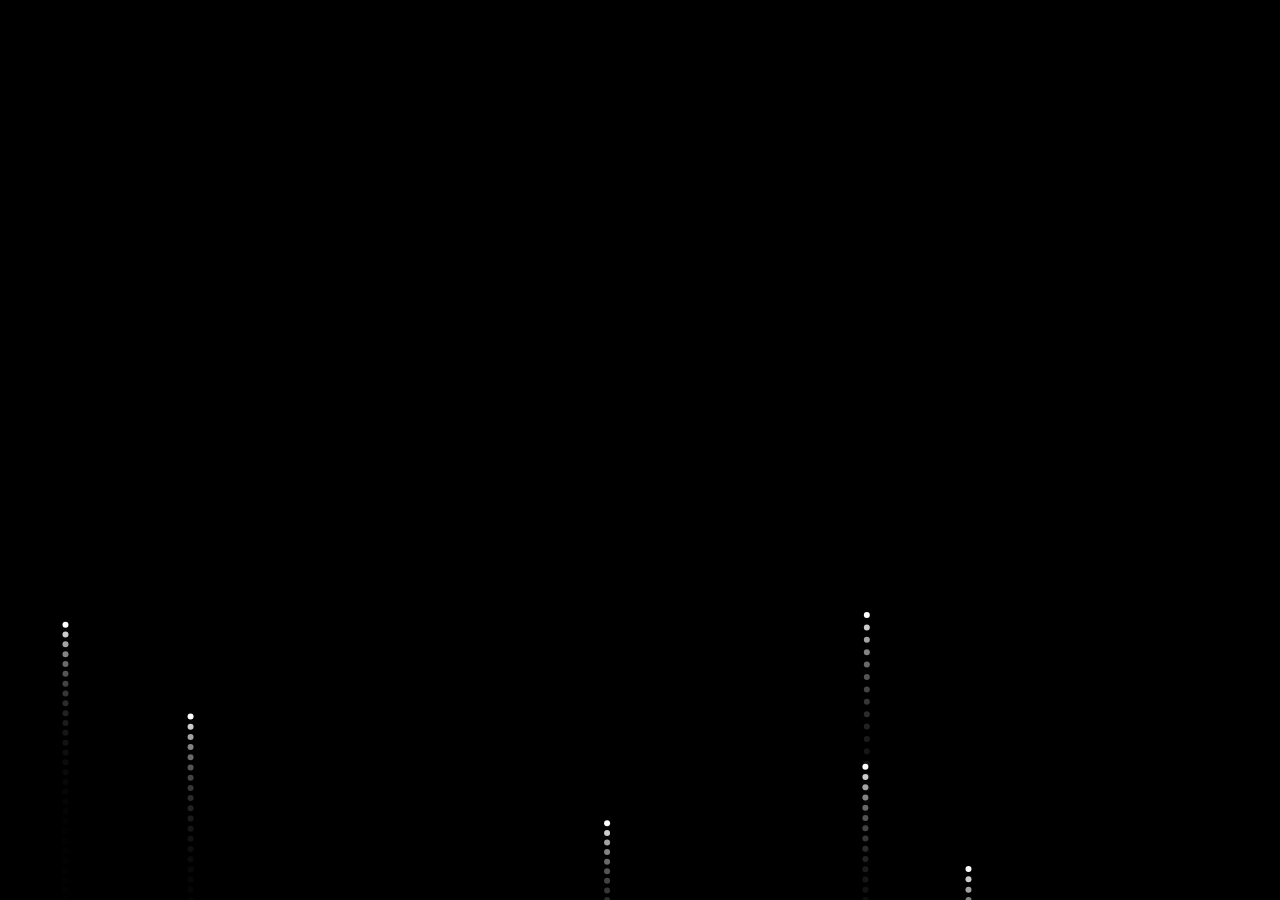
<file: index.html>
<!DOCTYPE html>
<html>
<head>

<title>Birthday Surprise</title>

<meta name="viewport" content="width=device-width, initial-scale=1">

<style>

body{
margin:0;
overflow:hidden;
background:black;
font-family:Arial;
color:white;
display:flex;
justify-content:center;
align-items:center;
height:100vh;
flex-direction:column;
}

canvas{
position:fixed;
top:0;
left:0;
width:100%;
height:100%;
z-index:-1;
}

.message{
font-size:60px;
font-weight:bold;
opacity:0;
transform:scale(0.5);
transition:1.5s;
text-align:center;
}

.show{
opacity:1;
transform:scale(1.2);
color:#ffd700;
}

.sub{
font-size:24px;
margin-top:15px;
opacity:0;
transition:1s;
}

.showSub{
opacity:1;
}

</style>

</head>

<body>

<canvas id="canvas"></canvas>

<div id="msg" class="message">
🎉 Happy Birthday My Love 🎉
</div>

<div id="sub" class="sub">
A beautiful surprise is waiting for you ❤️
</div>

<script>

let canvas=document.getElementById("canvas");
let ctx=canvas.getContext("2d");

canvas.width=window.innerWidth;
canvas.height=window.innerHeight;

let rockets=[];
let particles=[];
let rocketCount=0;

/* SOUND EFFECT */

function playBoom(){

let audioCtx=new (window.AudioContext || window.webkitAudioContext)();

let buffer=audioCtx.createBuffer(1,4096,audioCtx.sampleRate);
let data=buffer.getChannelData(0);

for(let i=0;i<4096;i++){
data[i]=Math.random()*2-1;
}

let noise=audioCtx.createBufferSource();
noise.buffer=buffer;

let gain=audioCtx.createGain();
gain.gain.setValueAtTime(1,audioCtx.currentTime);
gain.gain.exponentialRampToValueAtTime(0.01,audioCtx.currentTime+0.4);

noise.connect(gain);
gain.connect(audioCtx.destination);

noise.start();

}

/* CREATE ROCKET */

function createRocket(){

rockets.push({
x:Math.random()*canvas.width,
y:canvas.height,
vy:-9-Math.random()*4
});

}

/* EXPLOSION */

function explode(x,y){

playBoom();

let colors=[
"#ff0000","#ff7300","#ffd000","#00ff00",
"#00e1ff","#004cff","#b700ff","#ff1493"
];

for(let i=0;i<90;i++){

particles.push({

x:x,
y:y,
vx:(Math.random()-0.5)*10,
vy:(Math.random()-0.5)*10,
size:Math.random()*4+2,
color:colors[Math.floor(Math.random()*colors.length)],
alpha:1

});

}

}

/* DRAW LOOP */

function draw(){

ctx.fillStyle="rgba(0,0,0,0.2)";
ctx.fillRect(0,0,canvas.width,canvas.height);

/* rockets */

rockets.forEach((r,i)=>{

ctx.beginPath();
ctx.arc(r.x,r.y,3,0,Math.PI*2);
ctx.fillStyle="white";
ctx.fill();

r.y+=r.vy;

if(r.y<canvas.height/3){

explode(r.x,r.y);
rockets.splice(i,1);

}

});

/* particles */

particles.forEach((p,i)=>{

ctx.beginPath();
ctx.arc(p.x,p.y,p.size,0,Math.PI*2);
ctx.fillStyle=p.color;
ctx.fill();

p.x+=p.vx;
p.y+=p.vy;
p.alpha-=0.02;

if(p.alpha<=0){
particles.splice(i,1);
}

});

}

/* LAUNCH 50 ROCKETS */

let rocketInterval=setInterval(()=>{

createRocket();
rocketCount++;

if(rocketCount>=50){
clearInterval(rocketInterval);
}

},150);

/* animation */

setInterval(draw,30);

/* SHOW MESSAGE */

setTimeout(()=>{

document.getElementById("msg").classList.add("show");

setTimeout(()=>{
document.getElementById("sub").classList.add("showSub");
},800);

},6000);

/* REDIRECT */

setTimeout(()=>{

window.location.href="home.html";

},11000);

</script>

</body>
</html>
</file>
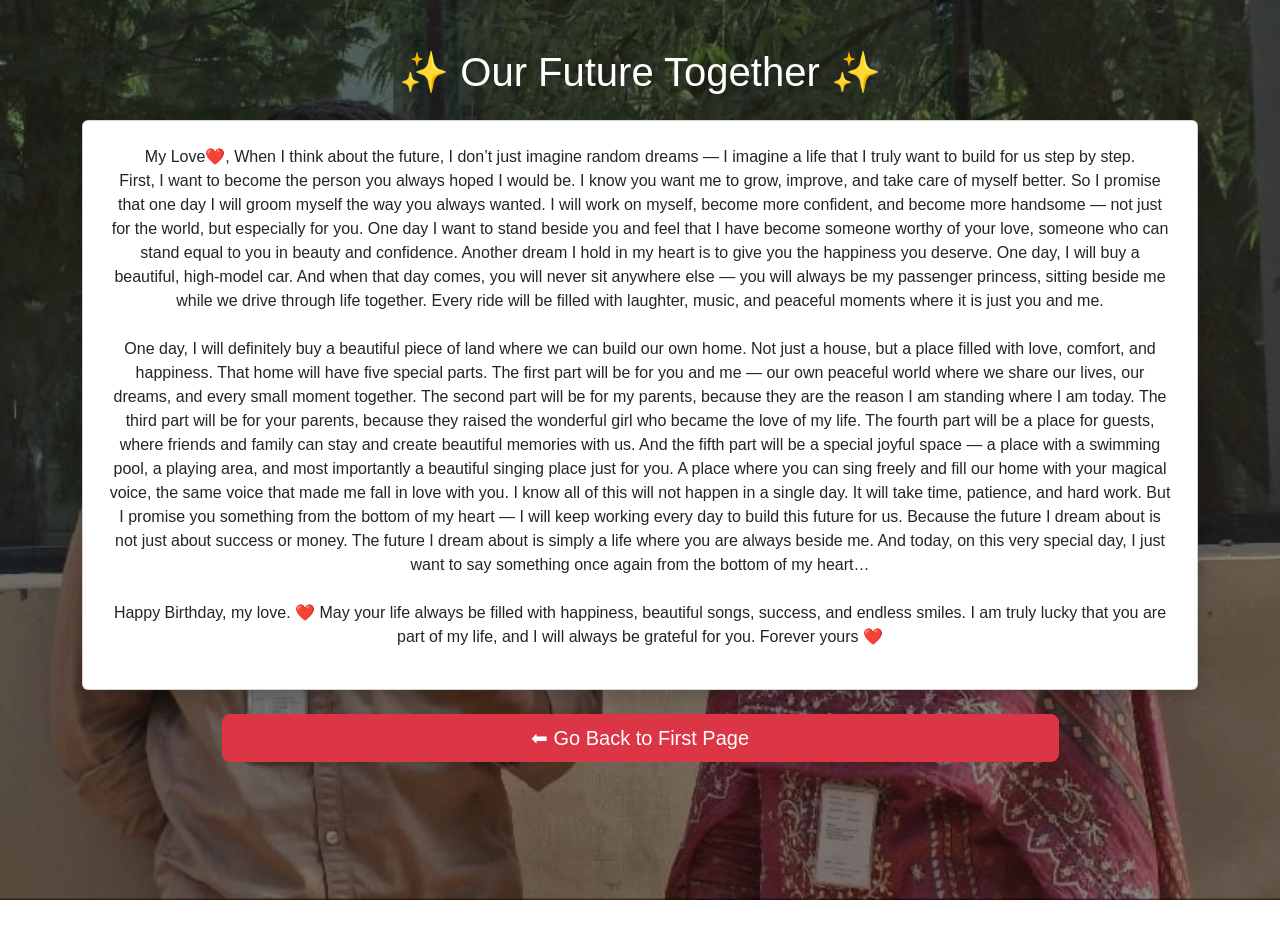
<file: future.html>
<!DOCTYPE html>
<html>
<head>

<title>Our Future</title>

<meta name="viewport" content="width=device-width, initial-scale=1">

<link rel="stylesheet"
href="https://cdn.jsdelivr.net/npm/bootstrap@5.3.2/dist/css/bootstrap.min.css">

<link rel="stylesheet" href="style.css">

</head>

<body class="bg">

<audio id="music" loop>
<source src="music.mp3" type="audio/mpeg">
</audio>

<div class="container text-center mt-5">

<h1>✨ Our Future Together ✨</h1>

<div class="card p-4 shadow mt-4">

<p>

My Love❤️,

When I think about the future, I don’t just imagine random dreams — I imagine a life that I truly want to build for us step by step.

<br>First, I want to become the person you always hoped I would be. I know you want me to grow, improve, and take care of myself better. So I promise that one day I will groom myself the way you always wanted. I will work on myself, become more confident, and become more handsome — not just for the world, but especially for you. One day I want to stand beside you and feel that I have become someone worthy of your love, someone who can stand equal to you in beauty and confidence.

Another dream I hold in my heart is to give you the happiness you deserve. One day, I will buy a beautiful, high-model car. And when that day comes, you will never sit anywhere else — you will always be my passenger princess, sitting beside me while we drive through life together. Every ride will be filled with laughter, music, and peaceful moments where it is just you and me.

<br><br>One day, I will definitely buy a beautiful piece of land where we can build our own home. Not just a house, but a place filled with love, comfort, and happiness.

That home will have five special parts.

The first part will be for you and me — our own peaceful world where we share our lives, our dreams, and every small moment together.

The second part will be for my parents, because they are the reason I am standing where I am today.

The third part will be for your parents, because they raised the wonderful girl who became the love of my life.

The fourth part will be a place for guests, where friends and family can stay and create beautiful memories with us.

And the fifth part will be a special joyful space — a place with a swimming pool, a playing area, and most importantly a beautiful singing place just for you. A place where you can sing freely and fill our home with your magical voice, the same voice that made me fall in love with you.

I know all of this will not happen in a single day. It will take time, patience, and hard work. But I promise you something from the bottom of my heart — I will keep working every day to build this future for us.

Because the future I dream about is not just about success or money.
The future I dream about is simply a life where you are always beside me.

And today, on this very special day, I just want to say something once again from the bottom of my heart…

<br><br>Happy Birthday, my love. ❤️

May your life always be filled with happiness, beautiful songs, success, and endless smiles. I am truly lucky that you are part of my life, and I will always be grateful for you.

Forever yours ❤️


</p>

</div>

<div class="mt-4">

<a href="index.html" class="btn btn-danger btn-lg w-75">
⬅ Go Back to First Page
</a>

</div>

</div>

<script>

let music=document.getElementById("music");

window.addEventListener("load",function(){

let time=localStorage.getItem("musicTime");
let playing=localStorage.getItem("musicPlaying");

if(time){
music.currentTime=time;
}

if(playing==="true"){
music.play();
}

});

setInterval(function(){

localStorage.setItem("musicTime",music.currentTime);
localStorage.setItem("musicPlaying",!music.paused);

},1000);

</script>

</body>
</html>
</file>
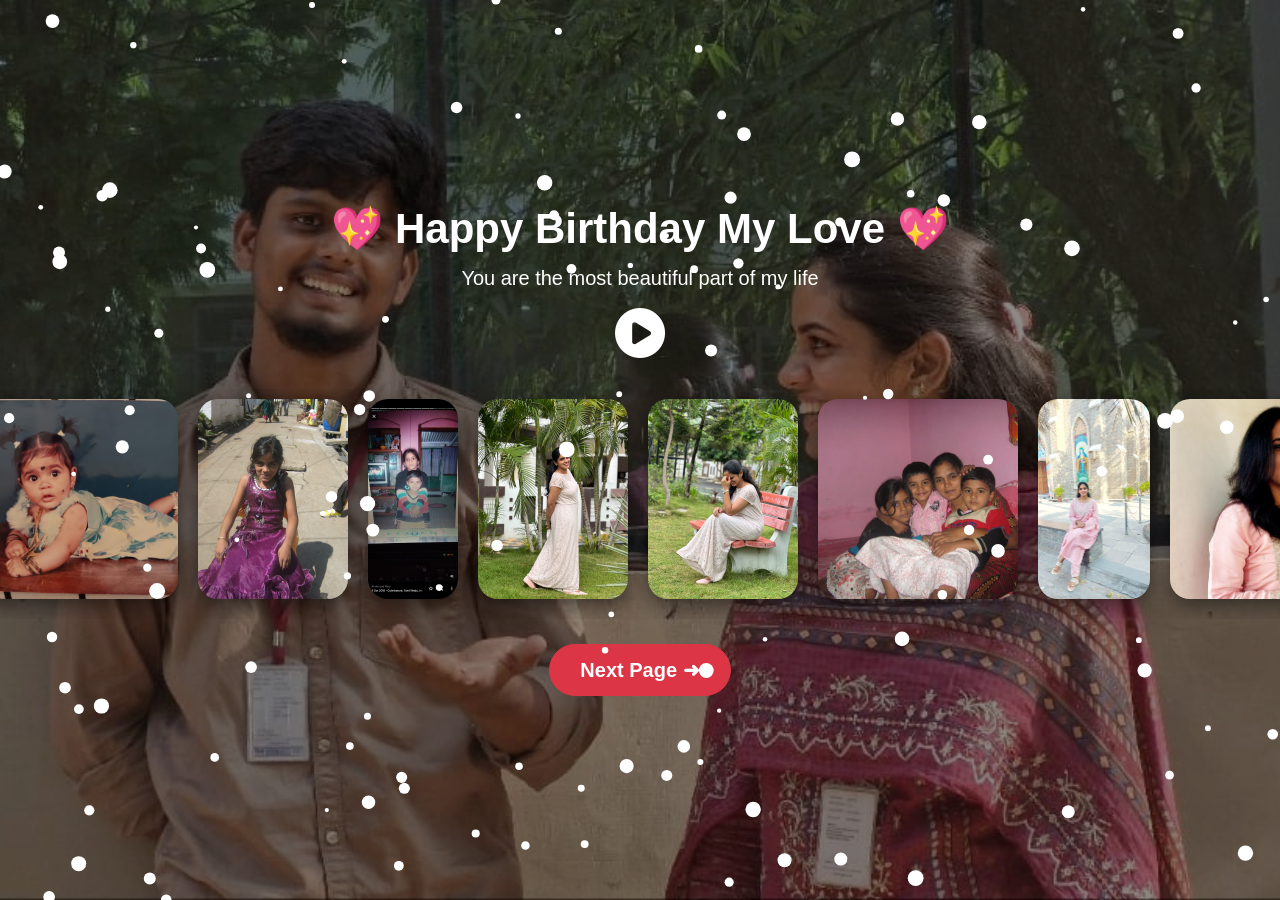
<file: home.html>
<!DOCTYPE html>
<html>
<head>

<title>Happy Birthday My Love</title>

<meta name="viewport" content="width=device-width, initial-scale=1">

<link rel="stylesheet" href="https://cdn.jsdelivr.net/npm/bootstrap@5.3.2/dist/css/bootstrap.min.css">

<link rel="stylesheet" href="style.css">

<link rel="stylesheet"
href="https://cdnjs.cloudflare.com/ajax/libs/font-awesome/6.5.0/css/all.min.css">

</head>

<body class="bg">

<audio id="music" loop>
<source src="music.mp3" type="audio/mpeg">
</audio>

<canvas id="confetti"></canvas>

<div class="main-content">

<div class="text-center">

<h1 class="wish">💖 Happy Birthday My Love 💖</h1>

<p class="sub">You are the most beautiful part of my life</p>

<div class="music-control" onclick="toggleMusic()">
<i id="musicIcon" class="fa-solid fa-circle-play"></i>
</div>

</div>

<div class="slider">

<div class="slide-track">

<img src="1.jpeg">
<img src="2.jpeg">
<img src="3.jpeg">
<img src="4.jpeg">
<img src="5.jpeg">
<img src="6.jpeg">
<img src="7.jpeg">
<img src="8.jpeg">
<img src="9.jpeg">
<img src="10.jpeg">
<img src="11.jpeg">
<img src="12.jpeg">
<img src="13.jpeg">
<img src="14.jpeg">
<img src="15.jpeg">
<img src="16.jpeg">
<img src="17.jpeg">

<img src="1.jpeg">
<img src="2.jpeg">
<img src="3.jpeg">
<img src="4.jpeg">
<img src="5.jpeg">
<img src="6.jpeg">
<img src="7.jpeg">
<img src="8.jpeg">
<img src="9.jpeg">
<img src="10.jpeg">
<img src="11.jpeg">
<img src="12.jpeg">
<img src="13.jpeg">
<img src="14.jpeg">
<img src="15.jpeg">
<img src="16.jpeg">
<img src="17.jpeg">

<img src="1.jpeg">
<img src="2.jpeg">
<img src="3.jpeg">
<img src="4.jpeg">
<img src="5.jpeg">
<img src="6.jpeg">
<img src="7.jpeg">
<img src="8.jpeg">
<img src="9.jpeg">
<img src="10.jpeg">
<img src="11.jpeg">
<img src="12.jpeg">
<img src="13.jpeg">
<img src="14.jpeg">
<img src="15.jpeg">
<img src="16.jpeg">
<img src="17.jpeg">

<img src="1.jpeg">
<img src="2.jpeg">
<img src="3.jpeg">
<img src="4.jpeg">
<img src="5.jpeg">
<img src="6.jpeg">
<img src="7.jpeg">
<img src="8.jpeg">
<img src="9.jpeg">
<img src="10.jpeg">
<img src="11.jpeg">
<img src="12.jpeg">
<img src="13.jpeg">
<img src="14.jpeg">
<img src="15.jpeg">
<img src="16.jpeg">
<img src="17.jpeg">


<img src="1.jpeg">
<img src="2.jpeg">
<img src="3.jpeg">
<img src="4.jpeg">
<img src="5.jpeg">
<img src="6.jpeg">
<img src="7.jpeg">
<img src="8.jpeg">
<img src="9.jpeg">
<img src="10.jpeg">
<img src="11.jpeg">
<img src="12.jpeg">
<img src="13.jpeg">
<img src="14.jpeg">
<img src="15.jpeg">
<img src="16.jpeg">
<img src="17.jpeg">


<img src="1.jpeg">
<img src="2.jpeg">
<img src="3.jpeg">
<img src="4.jpeg">
<img src="5.jpeg">
<img src="6.jpeg">
<img src="7.jpeg">
<img src="8.jpeg">
<img src="9.jpeg">
<img src="10.jpeg">
<img src="11.jpeg">
<img src="12.jpeg">
<img src="13.jpeg">
<img src="14.jpeg">
<img src="15.jpeg">
<img src="16.jpeg">
<img src="17.jpeg">


<img src="1.jpeg">
<img src="2.jpeg">
<img src="3.jpeg">
<img src="4.jpeg">
<img src="5.jpeg">
<img src="6.jpeg">
<img src="7.jpeg">
<img src="8.jpeg">
<img src="9.jpeg">
<img src="10.jpeg">
<img src="11.jpeg">
<img src="12.jpeg">
<img src="13.jpeg">
<img src="14.jpeg">
<img src="15.jpeg">
<img src="16.jpeg">
<img src="17.jpeg">



<img src="1.jpeg">
<img src="2.jpeg">
<img src="3.jpeg">
<img src="4.jpeg">
<img src="5.jpeg">
<img src="6.jpeg">
<img src="7.jpeg">
<img src="8.jpeg">
<img src="9.jpeg">
<img src="10.jpeg">
<img src="11.jpeg">
<img src="12.jpeg">
<img src="13.jpeg">
<img src="14.jpeg">
<img src="15.jpeg">
<img src="16.jpeg">
<img src="17.jpeg">



<img src="1.jpeg">
<img src="2.jpeg">
<img src="3.jpeg">
<img src="4.jpeg">
<img src="5.jpeg">
<img src="6.jpeg">
<img src="7.jpeg">
<img src="8.jpeg">
<img src="9.jpeg">
<img src="10.jpeg">
<img src="11.jpeg">
<img src="12.jpeg">
<img src="13.jpeg">
<img src="14.jpeg">
<img src="15.jpeg">
<img src="16.jpeg">
<img src="17.jpeg">


<img src="1.jpeg">
<img src="2.jpeg">
<img src="3.jpeg">
<img src="4.jpeg">
<img src="5.jpeg">
<img src="6.jpeg">
<img src="7.jpeg">
<img src="8.jpeg">
<img src="9.jpeg">
<img src="10.jpeg">
<img src="11.jpeg">
<img src="12.jpeg">
<img src="13.jpeg">
<img src="14.jpeg">
<img src="15.jpeg">
<img src="16.jpeg">
<img src="17.jpeg">


<img src="1.jpeg">
<img src="2.jpeg">
<img src="3.jpeg">
<img src="4.jpeg">
<img src="5.jpeg">
<img src="6.jpeg">
<img src="7.jpeg">
<img src="8.jpeg">
<img src="9.jpeg">
<img src="10.jpeg">
<img src="11.jpeg">
<img src="12.jpeg">
<img src="13.jpeg">
<img src="14.jpeg">
<img src="15.jpeg">
<img src="16.jpeg">
<img src="17.jpeg">

<img src="1.jpeg">
<img src="2.jpeg">
<img src="3.jpeg">
<img src="4.jpeg">
<img src="5.jpeg">
<img src="6.jpeg">
<img src="7.jpeg">
<img src="8.jpeg">
<img src="9.jpeg">
<img src="10.jpeg">
<img src="11.jpeg">
<img src="12.jpeg">
<img src="13.jpeg">
<img src="14.jpeg">
<img src="15.jpeg">
<img src="16.jpeg">
<img src="17.jpeg">

<img src="1.jpeg">
<img src="2.jpeg">
<img src="3.jpeg">
<img src="4.jpeg">
<img src="5.jpeg">
<img src="6.jpeg">
<img src="7.jpeg">
<img src="8.jpeg">
<img src="9.jpeg">
<img src="10.jpeg">
<img src="11.jpeg">
<img src="12.jpeg">
<img src="13.jpeg">
<img src="14.jpeg">
<img src="15.jpeg">
<img src="16.jpeg">
<img src="17.jpeg">



</div>

</div>

<a href="love.html" class="btn btn-danger btn-lg next-btn">
Next Page ➜
</a>

</div>

<script>

let music=document.getElementById("music");
let icon=document.getElementById("musicIcon");

/* RESTORE MUSIC */

window.addEventListener("load",function(){

let time=localStorage.getItem("musicTime");
let playing=localStorage.getItem("musicPlaying");

if(time){
music.currentTime=time;
}

if(playing==="true"){
music.play();
icon.classList.remove("fa-circle-play");
icon.classList.add("fa-circle-pause");
}

});

/* SAVE MUSIC POSITION */

setInterval(function(){

localStorage.setItem("musicTime",music.currentTime);
localStorage.setItem("musicPlaying",!music.paused);

},1000);

/* MUSIC BUTTON */

function toggleMusic(){

if(music.paused){

music.play();
icon.classList.remove("fa-circle-play");
icon.classList.add("fa-circle-pause");
localStorage.setItem("musicPlaying",true);

}else{

music.pause();
icon.classList.remove("fa-circle-pause");
icon.classList.add("fa-circle-play");
localStorage.setItem("musicPlaying",false);

}

}

/* CONFETTI */

let canvas=document.getElementById("confetti");
let ctx=canvas.getContext("2d");

canvas.width=window.innerWidth;
canvas.height=window.innerHeight;

let confetti=[];

for(let i=0;i<120;i++){

confetti.push({
x:Math.random()*canvas.width,
y:Math.random()*canvas.height,
r:Math.random()*6+2,
d:Math.random()*5
});

}

function draw(){

ctx.clearRect(0,0,canvas.width,canvas.height);

ctx.fillStyle="white";

confetti.forEach(c=>{
ctx.beginPath();
ctx.arc(c.x,c.y,c.r,0,Math.PI*2);
ctx.fill();
});

update();

}

function update(){

confetti.forEach(c=>{
c.y+=c.d;
if(c.y>canvas.height){c.y=0;}
});

}

setInterval(draw,30);

</script>

</body>
</html>
</file>
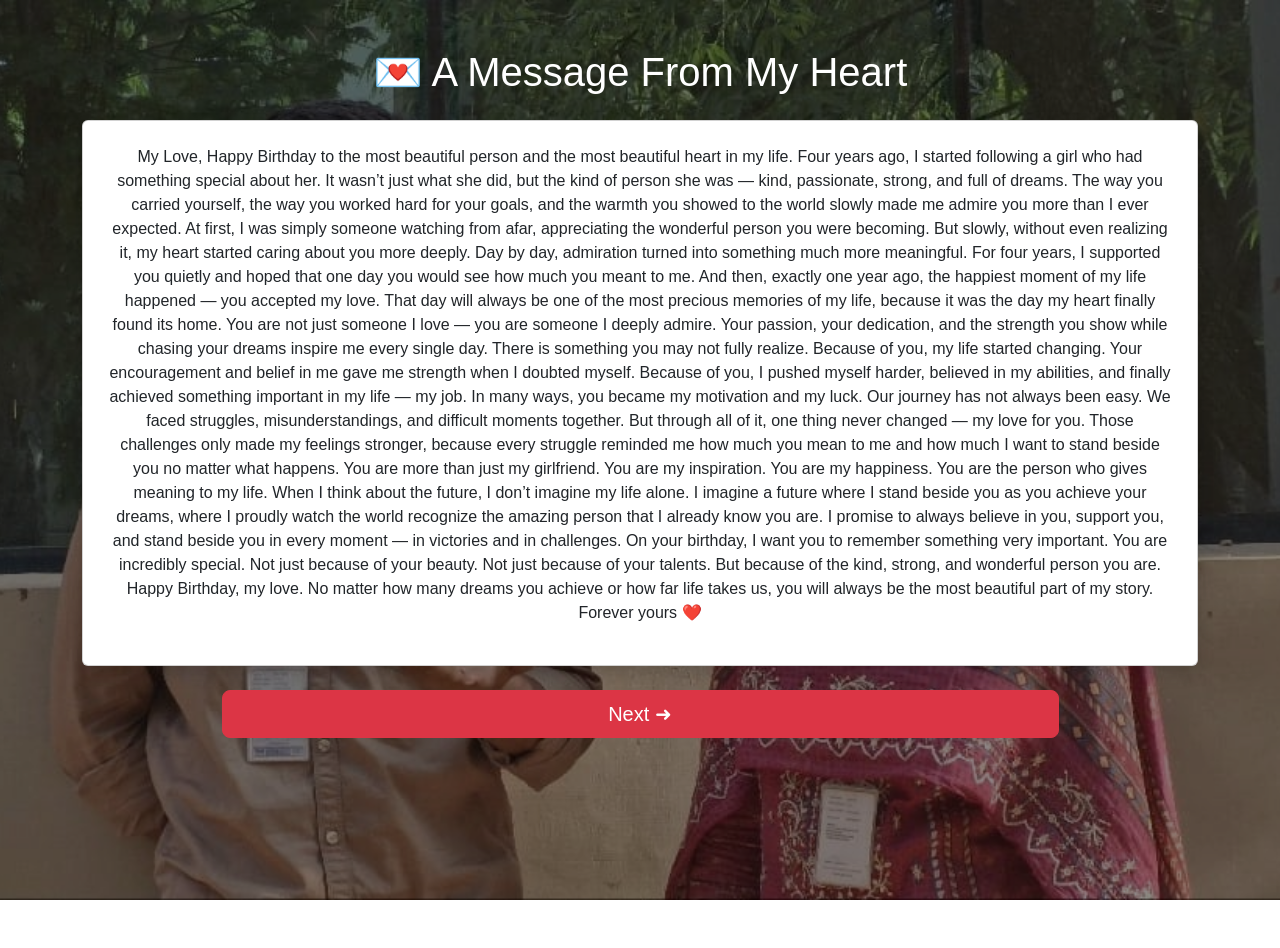
<file: love.html>
<!DOCTYPE html>
<html>
<head>

<title>My Love Message</title>

<meta name="viewport" content="width=device-width, initial-scale=1">

<link rel="stylesheet" href="https://cdn.jsdelivr.net/npm/bootstrap@5.3.2/dist/css/bootstrap.min.css">

<link rel="stylesheet" href="style.css">

</head>

<body class="bg">

<audio id="music" loop>
<source src="music.mp3" type="audio/mpeg">
</audio>

<div class="container text-center mt-5">

<h1>💌 A Message From My Heart</h1>

<div class="card p-4 shadow mt-4">

<p>
My Love,

Happy Birthday to the most beautiful person and the most beautiful heart in my life.

Four years ago, I started following a girl who had something special about her. It wasn’t just what she did, but the kind of person she was — kind, passionate, strong, and full of dreams. The way you carried yourself, the way you worked hard for your goals, and the warmth you showed to the world slowly made me admire you more than I ever expected.

At first, I was simply someone watching from afar, appreciating the wonderful person you were becoming. But slowly, without even realizing it, my heart started caring about you more deeply. Day by day, admiration turned into something much more meaningful.

For four years, I supported you quietly and hoped that one day you would see how much you meant to me. And then, exactly one year ago, the happiest moment of my life happened — you accepted my love.

That day will always be one of the most precious memories of my life, because it was the day my heart finally found its home.

You are not just someone I love — you are someone I deeply admire. Your passion, your dedication, and the strength you show while chasing your dreams inspire me every single day.

There is something you may not fully realize. Because of you, my life started changing. Your encouragement and belief in me gave me strength when I doubted myself. Because of you, I pushed myself harder, believed in my abilities, and finally achieved something important in my life — my job.

In many ways, you became my motivation and my luck.

Our journey has not always been easy. We faced struggles, misunderstandings, and difficult moments together. But through all of it, one thing never changed — my love for you.

Those challenges only made my feelings stronger, because every struggle reminded me how much you mean to me and how much I want to stand beside you no matter what happens.

You are more than just my girlfriend.

You are my inspiration.
You are my happiness.
You are the person who gives meaning to my life.

When I think about the future, I don’t imagine my life alone. I imagine a future where I stand beside you as you achieve your dreams, where I proudly watch the world recognize the amazing person that I already know you are.

I promise to always believe in you, support you, and stand beside you in every moment — in victories and in challenges.

On your birthday, I want you to remember something very important.

You are incredibly special.
Not just because of your beauty.
Not just because of your talents.
But because of the kind, strong, and wonderful person you are.

Happy Birthday, my love.

No matter how many dreams you achieve or how far life takes us, you will always be the most beautiful part of my story.

Forever yours ❤️
</p>

</div>

<a href="questions.html" class="btn btn-danger mt-4 btn-lg w-75">
Next ➜
</a>

</div>

<script>

let music=document.getElementById("music");

window.addEventListener("load",function(){

let time=localStorage.getItem("musicTime");
let playing=localStorage.getItem("musicPlaying");

if(time){music.currentTime=time;}

if(playing==="true"){music.play();}

});

setInterval(function(){

localStorage.setItem("musicTime",music.currentTime);
localStorage.setItem("musicPlaying",!music.paused);

},1000);

</script>

</body>
</html>
</file>
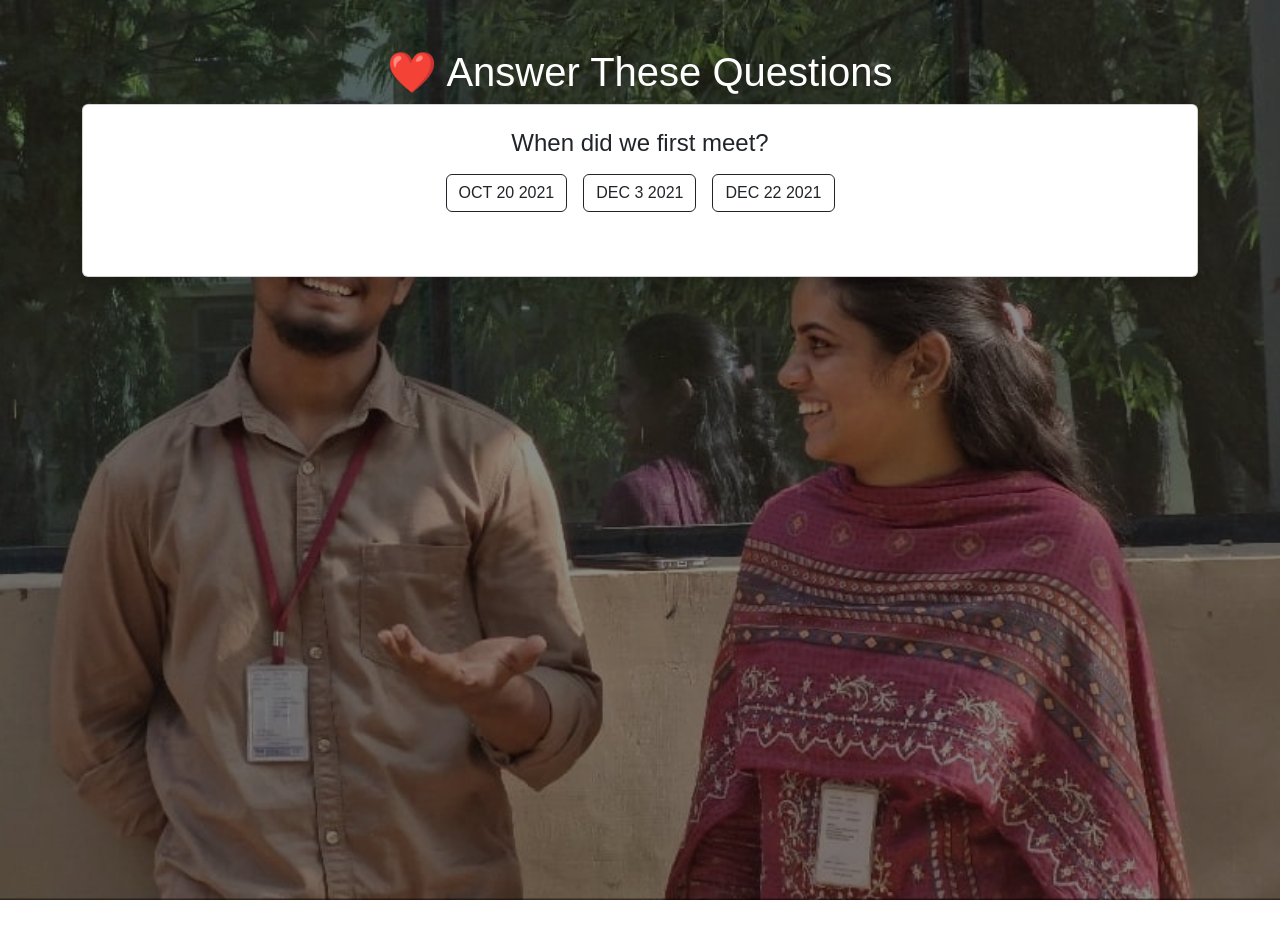
<file: questions.html>
<!DOCTYPE html>
<html>
<head>

<title>Love Questions</title>

<meta name="viewport" content="width=device-width, initial-scale=1">

<link rel="stylesheet" href="https://cdn.jsdelivr.net/npm/bootstrap@5.3.2/dist/css/bootstrap.min.css">

<link rel="stylesheet" href="style.css">

<style>

/* RESULT COLORS */

.correct{
color:#28a745;
font-size:24px;
font-weight:bold;
}

.wrong{
color:#dc3545;
font-size:24px;
font-weight:bold;
}

</style>

</head>

<body class="bg">

<audio id="music" loop>
<source src="music.mp3" type="audio/mpeg">
</audio>

<div class="container text-center">

<h1 class="mt-5">❤️ Answer These Questions</h1>

<div class="card p-4 shadow question-box">

<div id="question"></div>

<div id="options"></div>

<p id="result"></p>

<p id="score"></p>

<a href="future.html" id="nextPage"
class="btn btn-danger mt-3"
style="display:none;">
Next Page ➜
</a>

</div>

</div>

<script>

/* MUSIC CONTINUE SYSTEM */

let music=document.getElementById("music");

window.addEventListener("load",function(){

let time=localStorage.getItem("musicTime");
let playing=localStorage.getItem("musicPlaying");

if(time){
music.currentTime=time;
}

if(playing==="true"){
music.play();
}

});

setInterval(function(){

localStorage.setItem("musicTime",music.currentTime);
localStorage.setItem("musicPlaying",!music.paused);

},1000);


/* QUIZ QUESTIONS */

let questions=[

{question:"When did we first meet?",
options:["OCT 20 2021","DEC 3 2021","DEC 22 2021"],
answer:"OCT 20 2021"},

{question:"When did you accept my love?",
options:["NOV 22 2024","DEC 3 2024","MARCH 14 2025"],
answer:"MARCH 14 2025"},

{question:"How much amount we planned for our future?",
options:["3 CRORE","10 CRORE","7 CRORE"],
answer:"7 CRORE"},

{question:"Did your mom know that we are loving each other?",
options:["Yes ❤️","No"],
answer:"Yes ❤️"},

{question:"Which part of your body I like the most?",
options:["Chin","Cheeks","Fore head"],
answer:"Chin"},

{question:"How did I call you  the most?",
options:["Thangoo","Mumu","Moddu"],
answer:"Mumu"}

];

let current=0;
let score=0;
let firstAttempt=true;

function loadQuestion(){

firstAttempt=true;

let q=questions[current];

document.getElementById("question").innerHTML="<h4>"+q.question+"</h4>";

let buttons="";

q.options.forEach(o=>{
buttons+=`<button class="btn btn-outline-dark m-2"
onclick="checkAnswer('${o}')">${o}</button>`;
});

document.getElementById("options").innerHTML=buttons;

document.getElementById("result").innerHTML="";

}

function checkAnswer(selected){

let correct=questions[current].answer;

if(selected===correct){

if(firstAttempt) score++;

document.getElementById("result").innerHTML=
"<span class='correct'>✔ Correct Answer</span>";

setTimeout(()=>{

current++;

if(current<questions.length){

loadQuestion();

}else{

document.getElementById("question").innerHTML="🎉 Quiz Finished";

document.getElementById("options").innerHTML="";

document.getElementById("score").innerHTML=
"Your Score (First Attempt): "+score+" / "+questions.length;

document.getElementById("nextPage").style.display="block";

}

},1000);

}else{

firstAttempt=false;

document.getElementById("result").innerHTML=
"<span class='wrong'>❌ Wrong Answer</span>";

}

}

loadQuestion();

</script>

</body>
</html>
</file>
<file: style.css>
/* BACKGROUND */

body.bg{
background-image:url("background.jpeg");
background-size:cover;
background-position:center;
background-repeat:no-repeat;
background-attachment:fixed;
font-family:Arial;
color:white;
height:100vh;
overflow:hidden;
}

/* overlay */

body.bg::before{
content:"";
position:fixed;
top:0;
left:0;
width:100%;
height:100%;
background:rgba(0,0,0,0.45);
z-index:-1;
}

/* MAIN CONTENT CENTER */

.main-content{
height:100vh;
display:flex;
flex-direction:column;
justify-content:center;
align-items:center;
text-align:center;
}

/* TEXT */

.wish{
font-size:42px;
font-weight:bold;
}

.sub{
font-size:20px;
margin-bottom:10px;
}

/* SLIDER */

.slider{
height:230px;
overflow:hidden;
margin-top:30px;
}

.slide-track{
display:flex;
width:calc(220px * 34);
animation:scroll 40s linear infinite;
}

.slide-track img{
width:200px;
height:200px;
margin:10px;
border-radius:20px;
object-fit:cover;
box-shadow:0 6px 20px rgba(0,0,0,0.5);
}

@keyframes scroll{

0%{transform:translateX(0);}
100%{transform:translateX(-50%);}

}

/* BUTTON */

.next-btn{
margin-top:25px;
border-radius:30px;
padding:10px 30px;
font-weight:bold;
}

/* CONFETTI */

#confetti{
position:fixed;
top:0;
left:0;
width:100%;
height:100%;
pointer-events:none;
}

/* MOBILE */

@media(max-width:768px){

.wish{
font-size:26px;
}

.sub{
font-size:16px;
}

.slider{
height:160px;
}

.slide-track img{
width:130px;
height:130px;
margin:6px;
}

}

/* MUSIC ICON */

.music-control{
margin-top:15px;
cursor:pointer;
}

.music-control i{
font-size:50px;
color:white;
transition:0.3s;
}

.music-control i:hover{
transform:scale(1.2);
color:#1DB954;
}
</file>
